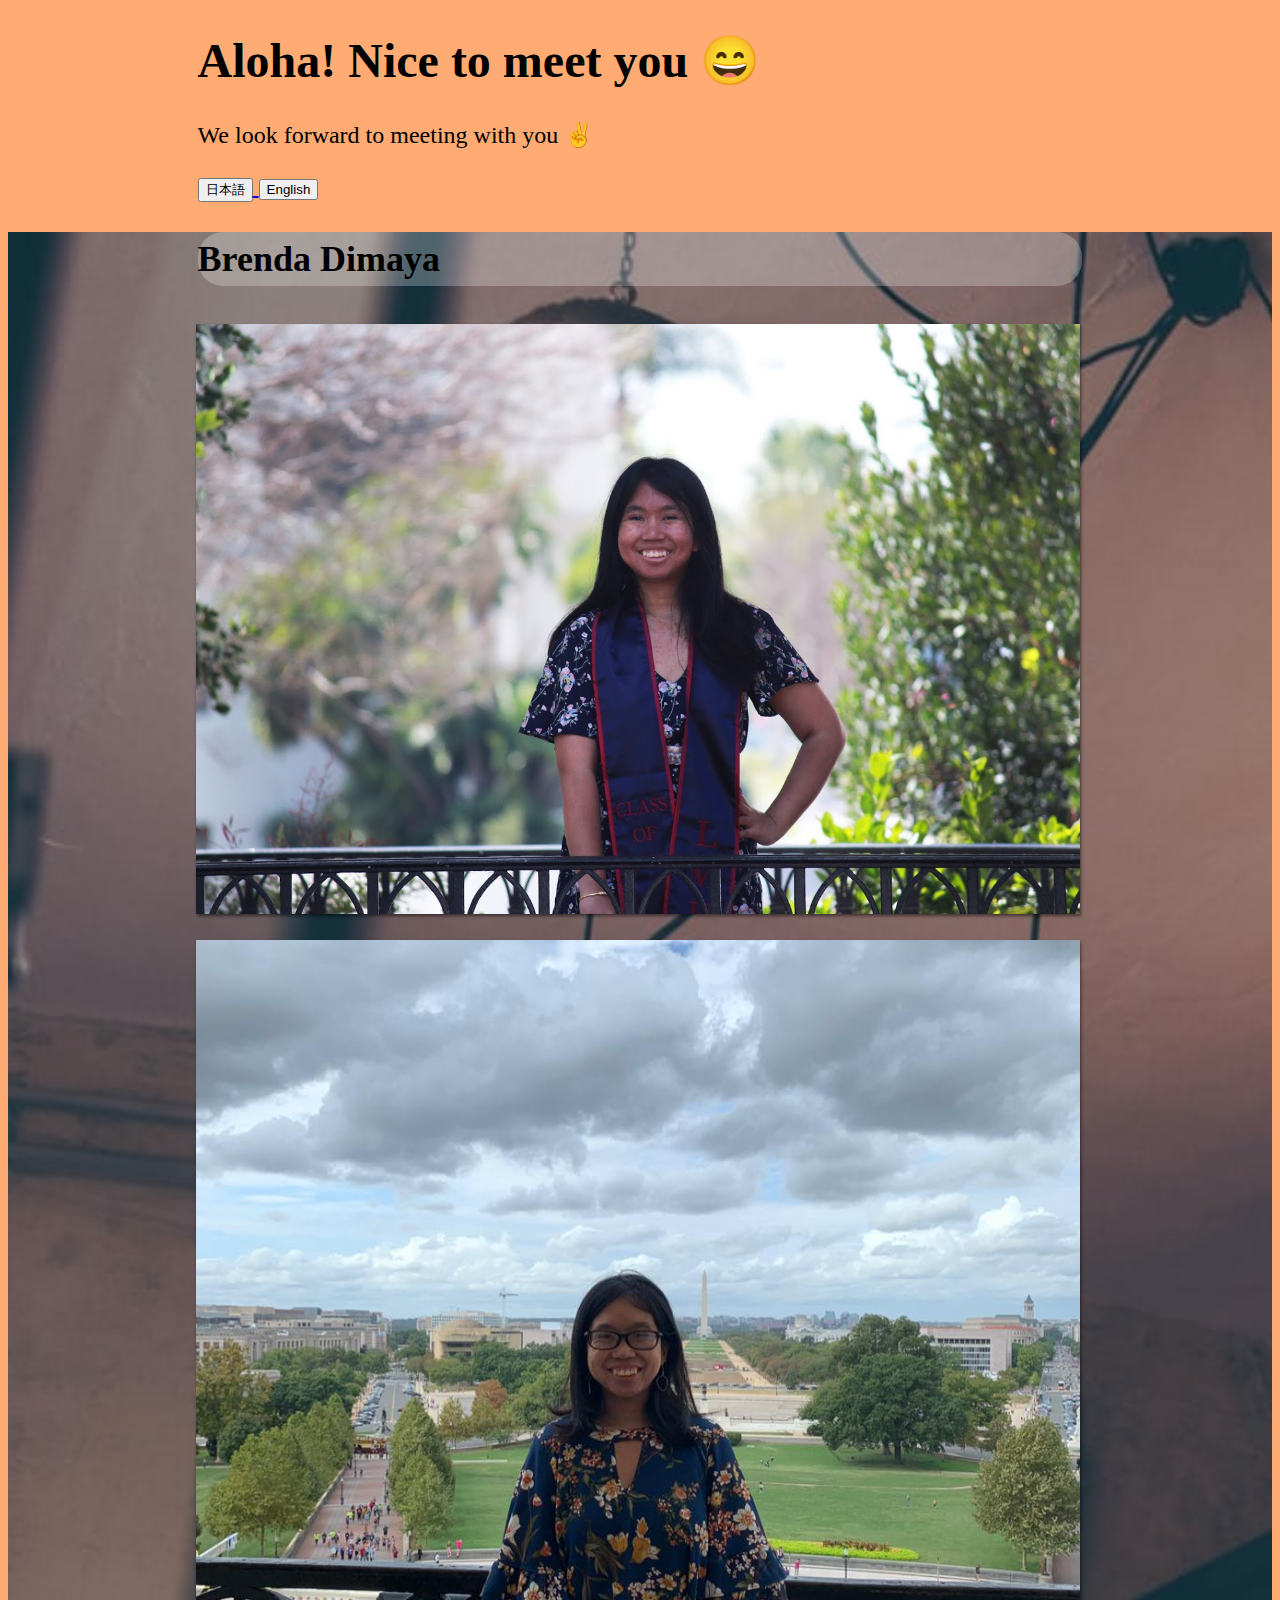
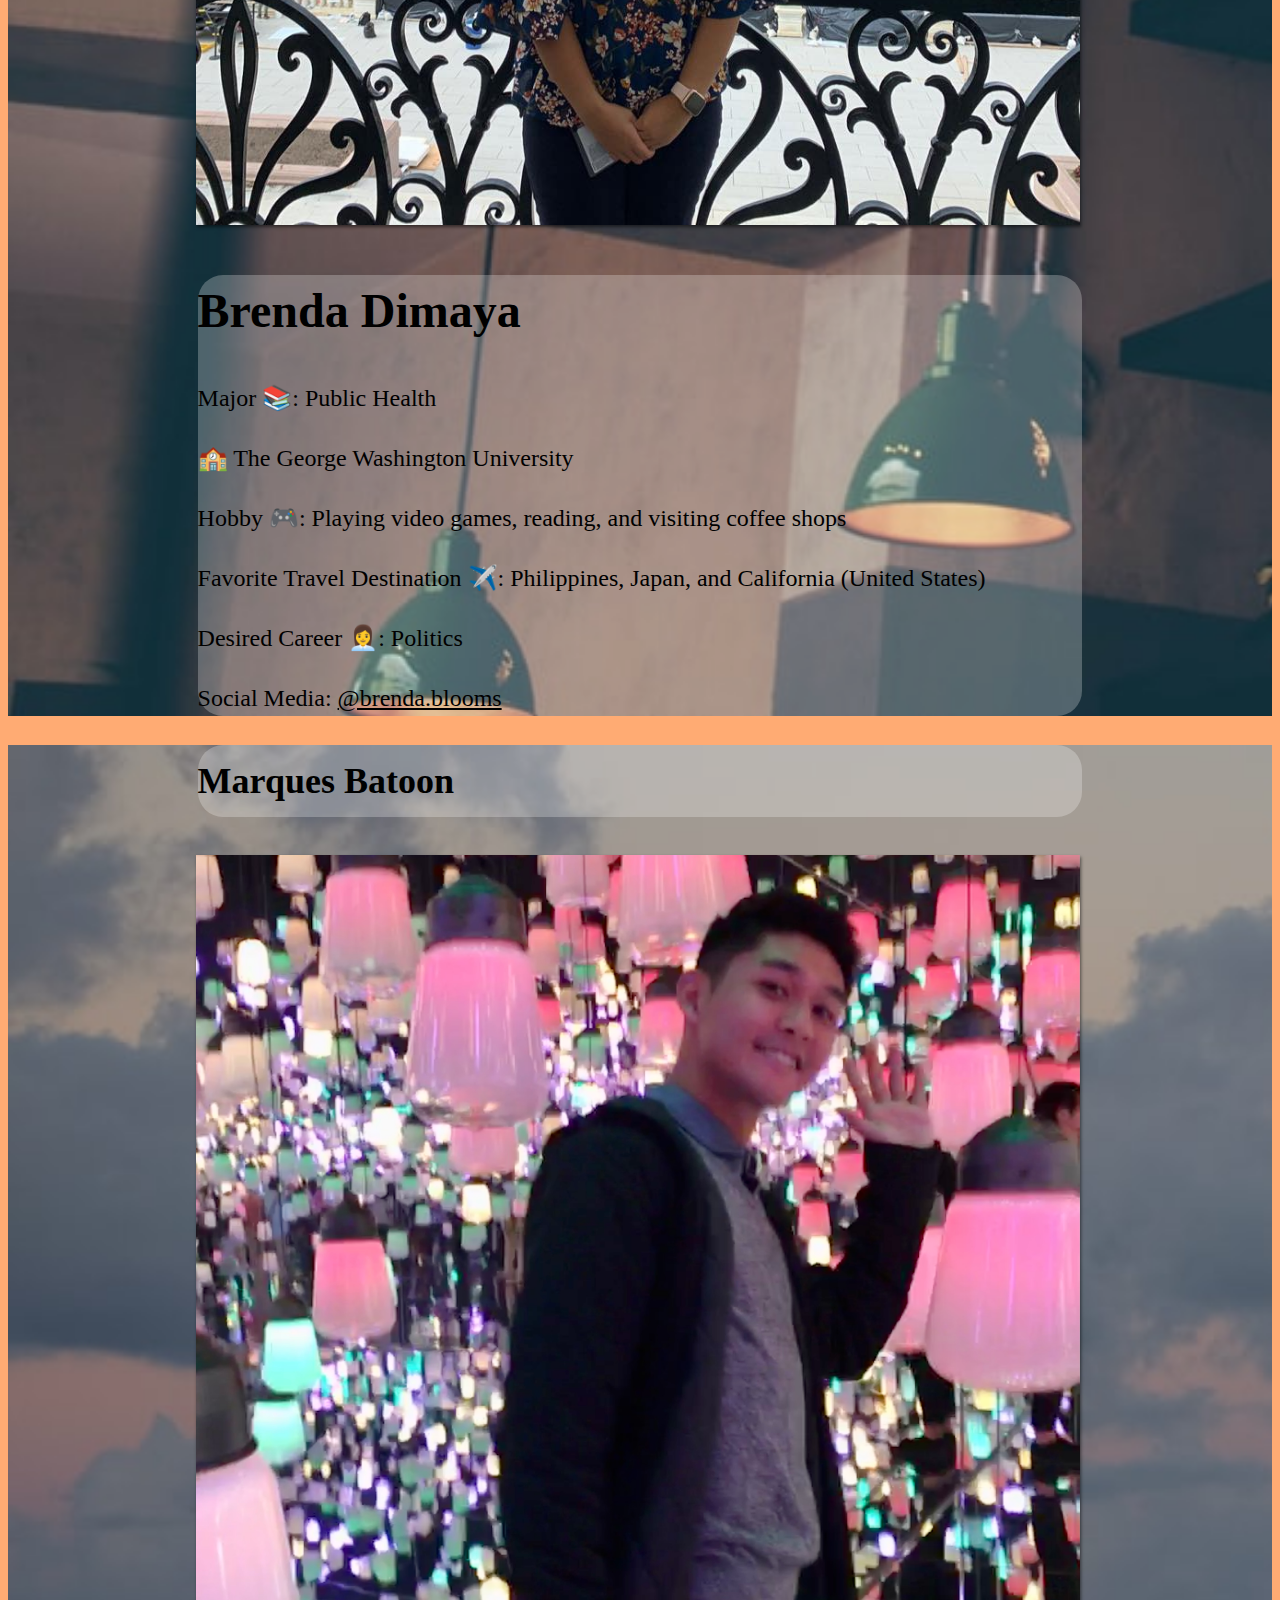
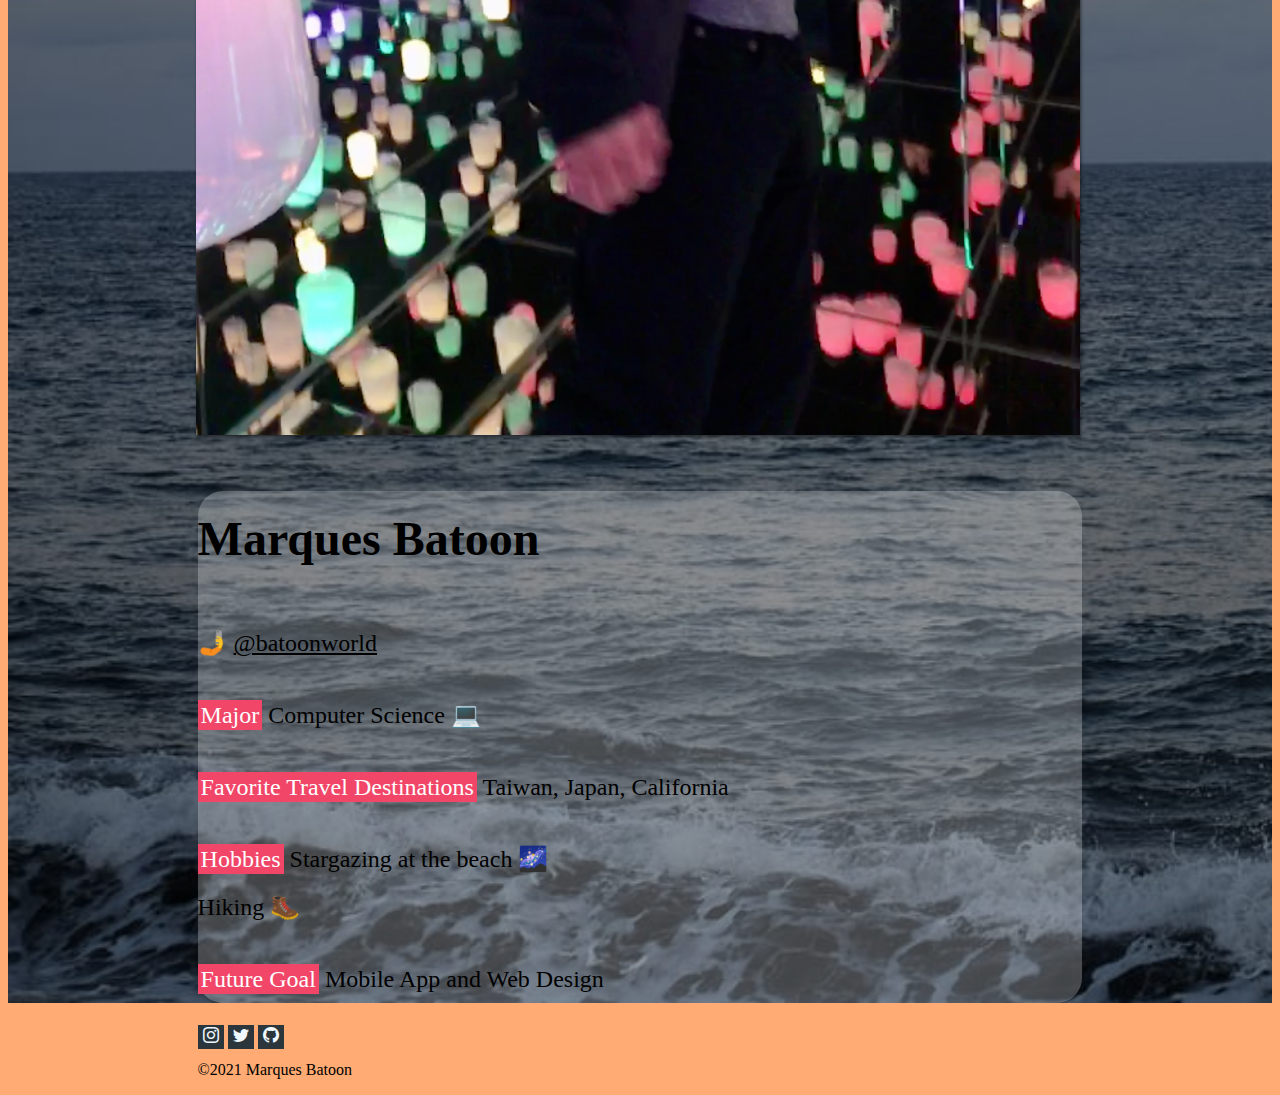
<file: index.html>
<!DOCTYPE html>
<html>
    <head>
        <meta charset="utf-8">
        <meta name="viewport" content="width=device-width">
        <title>Aloha Rikkyo / Jalpak</title>
        <meta name="description" content="自己紹介">
        <meta name="author" content="Marques Batoon">
        <link rel="icon" type="image/png" href="./photos/favicon-32x32.png">
        <link rel="stylesheet" href="https://cdn.jsdelivr.net/npm/bootstrap-icons@1.3.0/font/bootstrap-icons.css">
        <link rel="stylesheet" href="https://cdn.jsdelivr.net/npm/bootstrap@4.5.3/dist/css/bootstrap.min.css" integrity="sha384-TX8t27EcRE3e/ihU7zmQxVncDAy5uIKz4rEkgIXeMed4M0jlfIDPvg6uqKI2xXr2" crossorigin="anonymous">
        <link href="style.css" rel="stylesheet" type="text/css"/>
    </head>
    <body>
        <div class="container-fluid greetings">
            <div class="row justify-content-center">
                <div class="col-10">
                    <h1 class="text-center p-3">Aloha! Nice to meet you 😄</h1>
                    <p class="text-center">We look forward to meeting with you ✌️</p>
                    <div class="row justify-content-center">
                        <a href="jp.html">
                            <button type="button" class="btn btn-primary m-3">
                                日本語
                            </button>
                        </a>
                        <a href="index.html">
                            <button type="button" class="btn btn-primary m-3">
                                English
                            </button>
                        </a>
                    </div>
                </div>
            </div>
        </div>
        <div class="container-fluid py-3 py-lg-5" id="brenda">
            <div class="row justify-content-center">
                <div class="col-12 col-md-5 pt-3">
                    <h2 id="brendaMobile" class="d-block d-md-none text-center">Brenda Dimaya</h2>
                    <img src="photos/brenda.jpg" class="fade"/>
                    <img src="photos/brenda2.jpg" class="fade"/>
                </div>
                <div class="col-12 col-md-7 info align-self-center">
                    <h1 class="brendaName d-none d-md-block">Brenda Dimaya</h1>
                    <p id="b1">Major 📚: Public Health</p>
                    <p id="b2">🏫 The George Washington University</p>
                    <p id="b3">Hobby 🎮: Playing video games, reading, and visiting coffee shops</p>
                    <p id="b4">Favorite Travel Destination ✈️: Philippines, Japan, and California (United States)</p>
                    <p id="b5">Desired Career 👩‍💼: Politics</p>
                    <p id="b6">Social Media: <a href="https://www.instagram.com/brenda.blooms/" target="_blank">@brenda.blooms</a></p>
                </div>
            </div>
        </div>

        <div class="container-fluid pb-5" id="marques">
            <div class="row justify-content-center">
                <div class="col-12 col-md-5 pt-3">
                    <h2 id="marquesMobile" class="d-block d-md-none text-center">Marques Batoon</h2>
                    <img src="photos/marques2.jpg" class="fade"/>
                </div>
                <div class="col-12 col-md-7 info align-self-center">
                    <h1 class="marquesName d-none d-md-block">Marques Batoon</h1>
                    <p>🤳 <a href="https://www.instagram.com/batoonworld/" target="_blank">@batoonworld</a></p>
                    <p id="m2"><span class="label">Major</span> Computer Science 💻</p>
                    <p id="m3"><span class="label">Favorite Travel Destinations</span> Taiwan, Japan, California</p>
                    <p id="m4"><span class="label">Hobbies</span> Stargazing at the beach 🌌<br/>Hiking 🥾</p>
                    <p id="m5"><span class="label">Future Goal</span> Mobile App and Web Design</p>
                </div>
            </div>
        </div>


        <footer class="pt-5">
            <div class="container-fluid">
                <div class="row justify-content-center">
                    <div class="col-12 row justify-content-center">
                        <div id="socialContainer" class="pb-3">
                            <a href="https://www.instagram.com/batoonworld/" target="_blank"><i class="bi bi-instagram mx-1"></i></a>
                            <a href="https://twitter.com/batoonworld" target="_blank"><i class="bi bi-twitter mx-1"></i></a>
                            <a href="https://www.github.com/MBatoon1996" target="_blank"><i class="bi bi-github mx-1"></i></a>
                        </div>
                    </div>
                    <p id="copyright">&copy2021 Marques Batoon</p>
                </div>
            </div>
        </footer>

        <script src="https://ajax.googleapis.com/ajax/libs/jquery/3.5.1/jquery.min.js"></script>
        <script src="script.js"></script>
    </body>
</html>
</file>
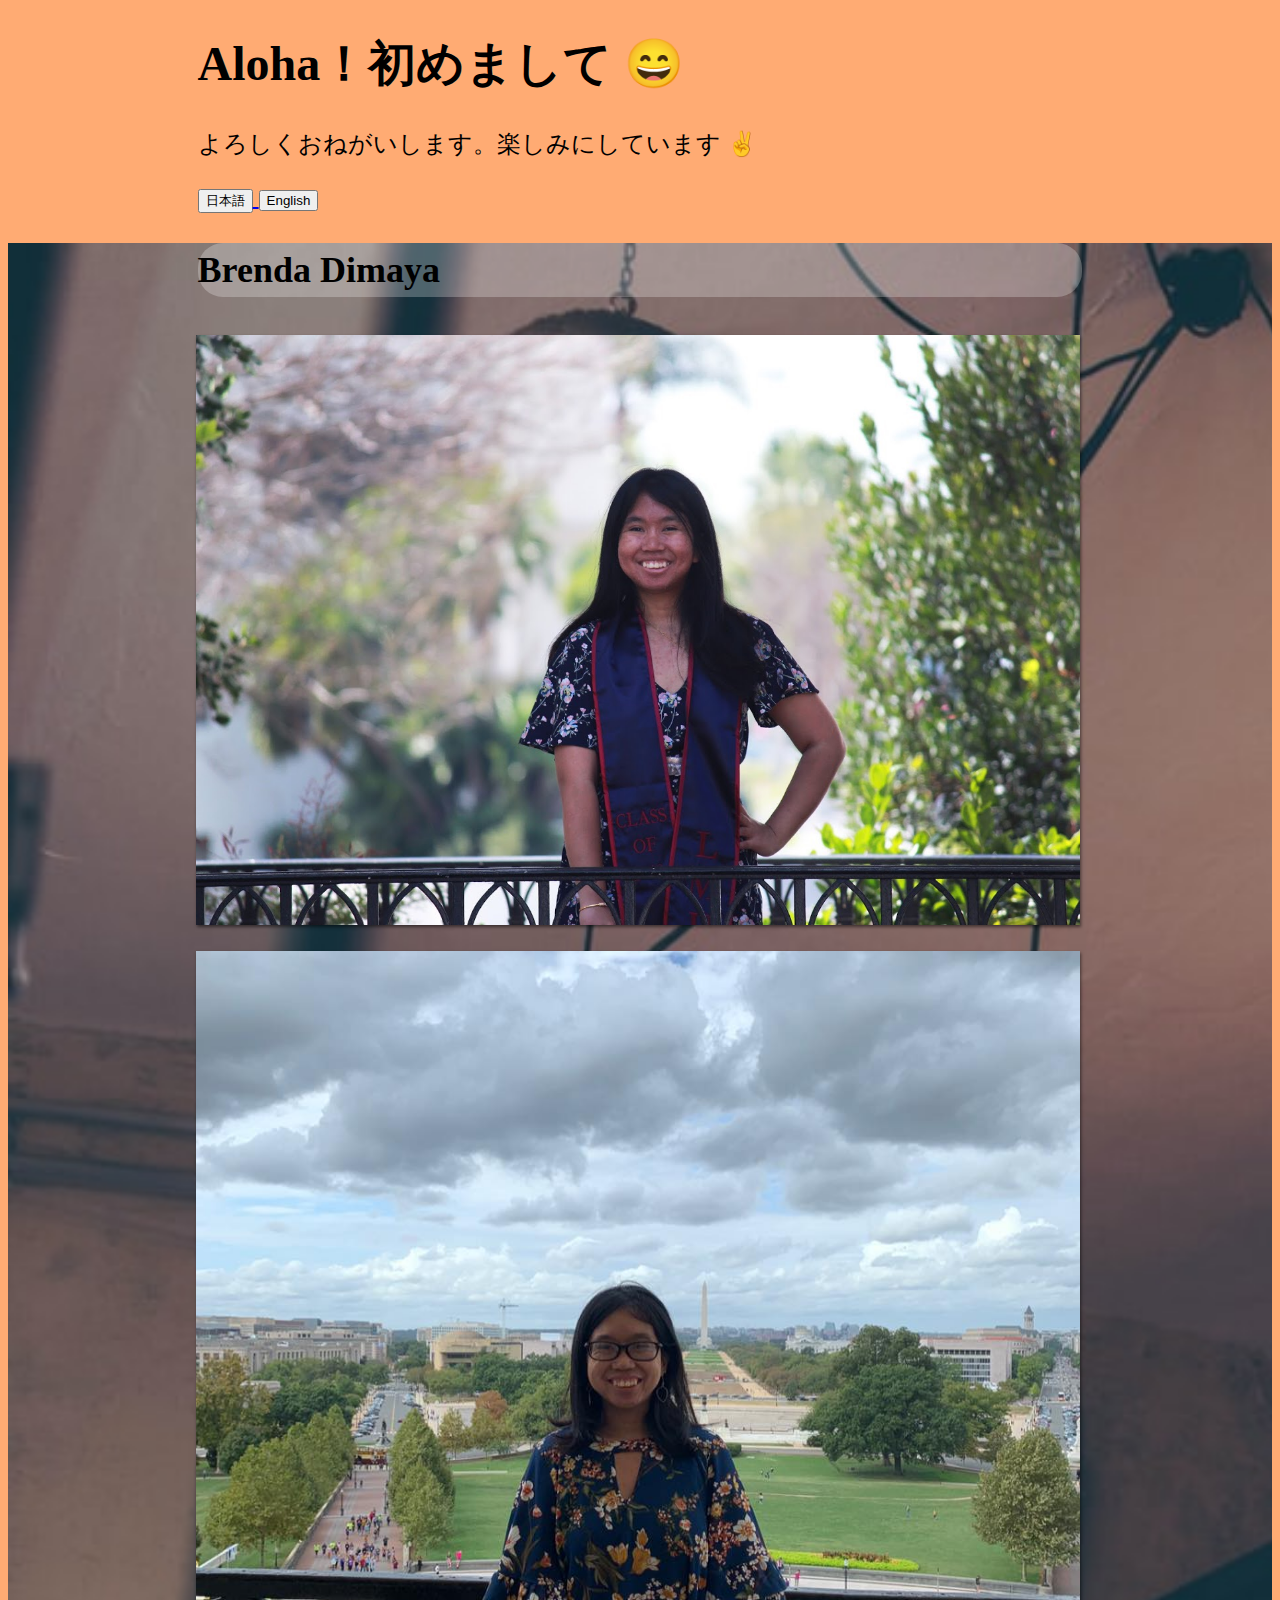
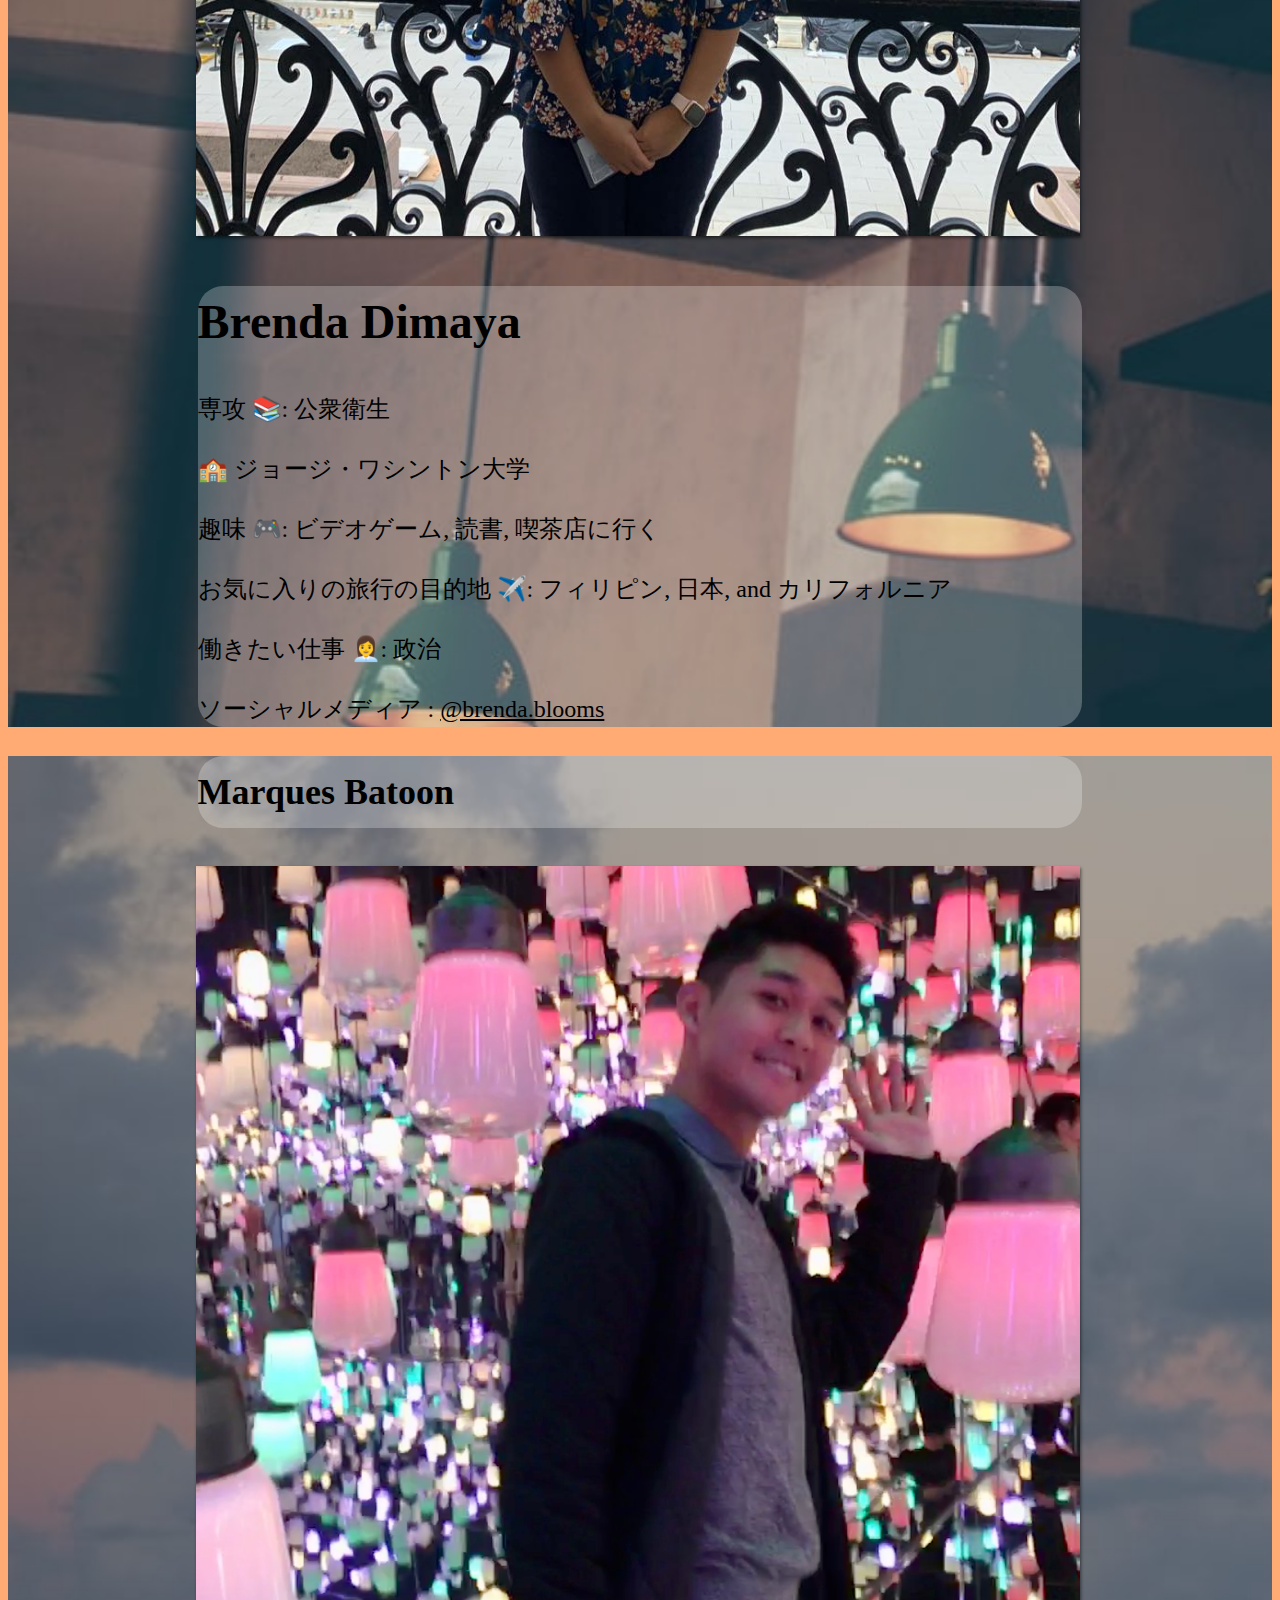
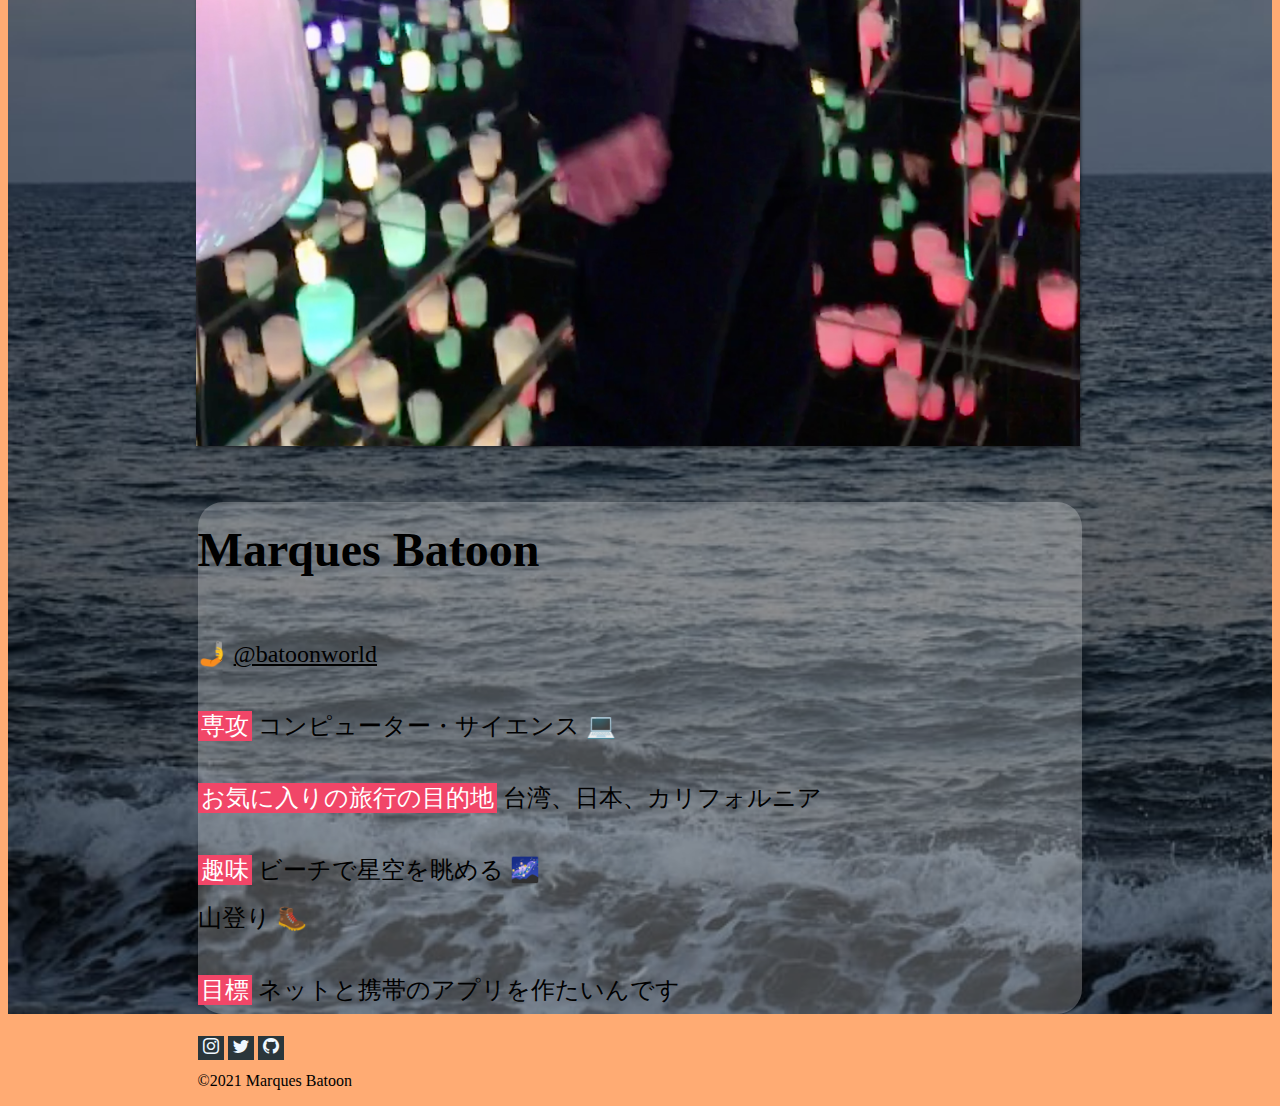
<file: jp.html>
<!DOCTYPE html>
<html>
    <head>
        <meta charset="utf-8">
        <meta name="viewport" content="width=device-width">
        <title>Aloha 立教大学 / Jalpak</title>
        <meta name="description" content="自己紹介">
        <meta name="author" content="Marques Batoon">
        <link rel="icon" type="image/png" href="./photos/favicon-32x32.png">
        <link rel="stylesheet" href="https://cdn.jsdelivr.net/npm/bootstrap-icons@1.3.0/font/bootstrap-icons.css">
        <link rel="stylesheet" href="https://cdn.jsdelivr.net/npm/bootstrap@4.5.3/dist/css/bootstrap.min.css" integrity="sha384-TX8t27EcRE3e/ihU7zmQxVncDAy5uIKz4rEkgIXeMed4M0jlfIDPvg6uqKI2xXr2" crossorigin="anonymous">
        <link href="style.css" rel="stylesheet" type="text/css"/>
    </head>
    <body>
        <div class="container-fluid greetings">
            <div class="row justify-content-center">
                <div class="col-10">
                    <h1 class="text-center p-3">Aloha！初めまして 😄</h1>
                    <p class="text-center">よろしくおねがいします。楽しみにしています ✌️</p>
                    <div class="row justify-content-center">
                        <a href="jp.html">
                            <button type="button" class="btn btn-primary m-3">
                                日本語
                            </button>
                        </a>
                        <a href="index.html">
                            <button type="button" class="btn btn-primary m-3">
                                English
                            </button>
                        </a>
                    </div>
                </div>
            </div>
        </div>
        <div class="container-fluid py-3 py-lg-5" id="brenda">
            <div class="row justify-content-center">
                <div class="col-12 col-md-5 pt-3">
                    <h2 id="brendaMobile" class="brendaName d-block d-md-none text-center">Brenda Dimaya</h2>
                    <img src="photos/brenda.jpg" class="fade"/>
                    <img src="photos/brenda2.jpg" class="fade">
                </div>
                <div class="col-12 col-md-7 info align-self-center">
                    <h1 class="brendaName d-none d-md-block">Brenda Dimaya</h1>
                    <p id="b1">専攻 📚: 公衆衛生</p>
                    <p id="b2">🏫 ジョージ・ワシントン大学</p>
                    <p id="b3">趣味 🎮: ビデオゲーム, 読書, 喫茶店に行く</p>
                    <p id="b4">お気に入りの旅行の目的地 ✈️: フィリピン, 日本, and カリフォルニア</p>
                    <p id="b5">働きたい仕事 👩‍💼: 政治</p>
                    <p id="b6">ソーシャルメディア
                        : <a href="https://www.instagram.com/brenda.blooms/" target="_blank">@brenda.blooms</a></p>
                </div>
            </div>
        </div>

        <div class="container-fluid pb-5" id="marques">
            <div class="row justify-content-center">
                <div class="col-12 col-md-5 pt-3">
                    <h2 id="marquesMobile" class="brendaName d-block d-md-none text-center">Marques Batoon</h2>
                    <img src="photos/marques2.jpg" class="fade"/>
                </div>
                <div class="col-12 col-md-7 photos info align-self-center">
                    <h1 class="marquesName d-none d-md-block">Marques Batoon</h1>
                    <p>🤳 <a href="https://www.instagram.com/batoonworld/" target="_blank">@batoonworld</a></p>
                    <p id="m2"><span class="label">専攻</span> コンピューター・サイエンス 💻</p>
                    <p id="m3"><span class="label">お気に入りの旅行の目的地</span> 台湾、日本、カリフォルニア</p>
                    <p id="m4"><span class="label">趣味</span> ビーチで星空を眺める 🌌<br/>山登り 🥾</p>
                    <p id="m5"><span class="label">目標</span> ネットと携帯のアプリを作たいんです</p>
                </div>
            </div>
        </div>

        <footer class="pt-5">
            <div class="container-fluid">
                <div class="row justify-content-center">
                    <div class="col-12 row justify-content-center">
                        <div id="socialContainer" class="pb-3">
                            <a href="https://www.instagram.com/batoonworld/" target="_blank"><i class="bi bi-instagram mx-1"></i></a>
                            <a href="https://twitter.com/batoonworld" target="_blank"><i class="bi bi-twitter mx-1"></i></a>
                            <a href="https://www.github.com/MBatoon1996" target="_blank"><i class="bi bi-github mx-1"></i></a>
                        </div>
                    </div>
                    <p id="copyright">&copy2021 Marques Batoon</p>
                </div>
            </div>
        </footer>

        <script src="https://ajax.googleapis.com/ajax/libs/jquery/3.5.1/jquery.min.js"></script>
        <script src="script.js"></script>
    </body>
</html>
</file>
<file: style.css>
body {
    background-color: #ffab73 !important;
}

img {
    width: 100%;
    margin: 0.5rem;
    -moz-box-shadow: 1px 2px 3px rgba(0,0,0,.5);
    -webkit-box-shadow: 1px 2px 3px rgba(0,0,0,.5);
    box-shadow: 1px 2px 3px rgba(0,0,0,.5);
    position: relative;
    right: 5px;
}

@media only screen and (min-width: 1000px) {
    div.container-fluid {
        padding-left: 15%;
        padding-right: 15%;
    }

    img {
        right: 10px;
    }
}

#marques {
    background-image: urL(photos/morning_ocean.jpg);
    -webkit-background-size: cover;
    -moz-background-size: cover;
    -o-background-size: cover;
    background-size: cover;
}

#brenda {
    background-image: urL(photos/cafe.jpg);
    -webkit-background-size: cover;
    -moz-background-size: cover;
    -o-background-size: cover;
    background-size: cover;
}

.info {
    background-color: rgba(255, 255, 255, 0.25);
    border-radius: 25px;
}

#brendaMobile,
#marquesMobile {
    background-color: rgba(255, 255, 255, 0.25);
    border-radius: 25px;
}

@media only screen and (max-width: 767px) {
    #marques {
        background-image: urL(photos/climbv.jpg);
        -webkit-background-size: cover;
        -moz-background-size: cover;
        -o-background-size: cover;
        background-size: cover;
        color: white;
    }

    #marquesMobile {
        color: black;
    }
    
    #brenda {
        background-image: urL(photos/cafev.jpg);
        -webkit-background-size: cover;
        -moz-background-size: cover;
        -o-background-size: cover;
        background-size: cover;
    }
}

.label {
    padding: 2px 3px;
    background-color: #f14668;
    color: white;
}

@media only screen and (min-width: 1000px) {
    .greetings,
    #marques,
    #brenda {
        font-size: 1.5rem;
    }

    #brenda {
        line-height: 1.5;
    }

    #marques {
        line-height: 2;
    }
}

#marques a,
#brenda a {
    color: inherit;
}

#marques i:hover,
#brenda i:hover {
    opacity: 70%;
}

footer i {
    color:aliceblue;
    background-color: #2a363b;
    padding: 2px 5px 5px 5px;
    font-weight: 300;
    transition: all 0.5s ease;
}
</file>
